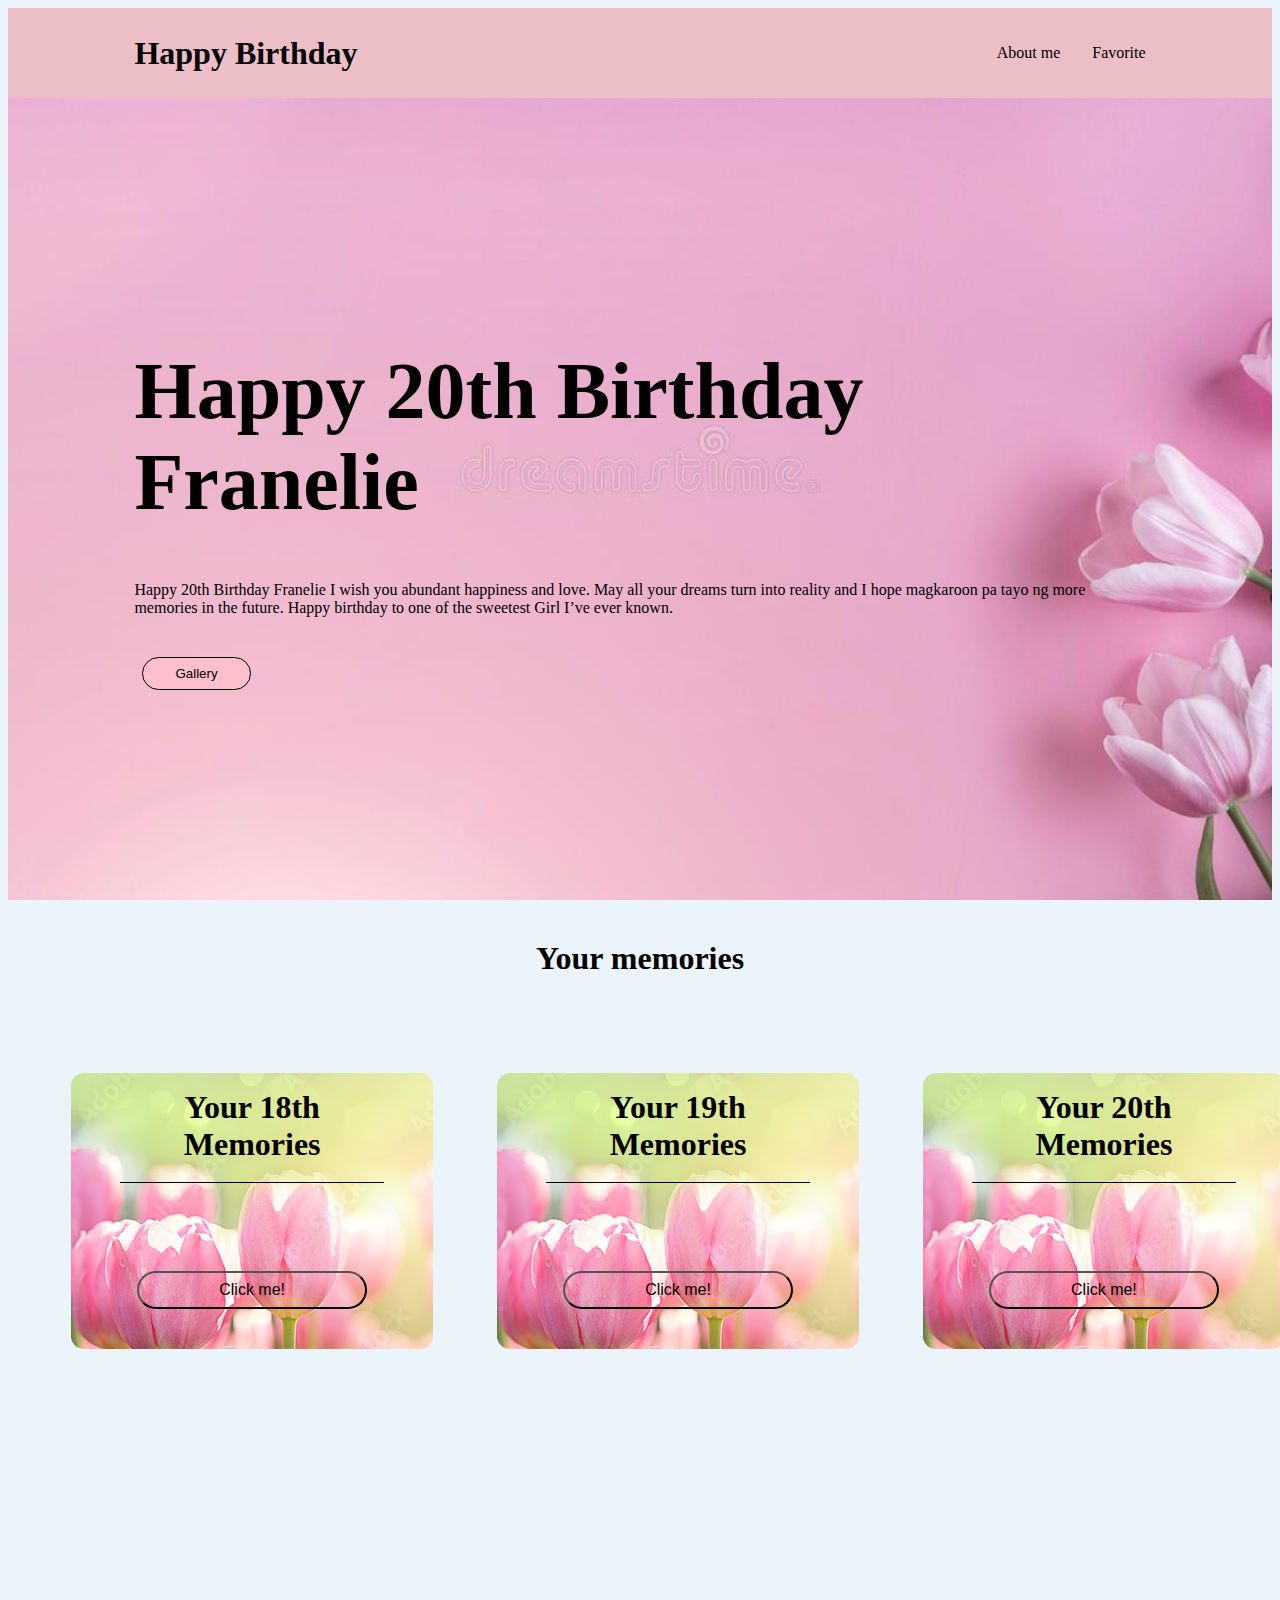
<file: Index.HTML>
<!doctype html>
<html lang="en"> 
 <head> 
  <meta charset="UTF-8"> 
  <meta http-equiv="X-UA-Compatible" content="IE=edge"> 
  <meta name="viewport" content="width=device-width, initial-scale=1.0"> 
  <link rel="stylesheet" href="style.css"> 
  <title>Document</title> <a href="#">
  </a>
  <link rel="stylesheet" href="style.css"> 

  <body>
  <nav> 
   <h1>Happy Birthday</h1> 
   <ul> 
    <li><a href="About me.HTML">About me</a></li> 
    <li><a href="Favorite.HTML">Favorite</a></li> 
   </ul> 
  </nav> 

  <section> 
   <div class="parent_landing"> 
    <div class="content"> 
     <div class="left_side"> 
      <h1 class="title">Happy 20th Birthday Franelie</h1> 
      <p>Happy 20th Birthday Franelie I wish you abundant happiness and love. May all your dreams turn into reality and I hope magkaroon pa tayo ng more memories in the future. Happy birthday to one of the sweetest Girl I’ve ever known.</p> 
      <div class="buttons"> 
        <a href="Gallery.HTML"> 
          <button class="btn1">Gallery</button> 
        </a> 

      </div>

     </div> 
     <div class="right-side"> 
     </div> 

    </div> 
   </div> 

  </section> 

  <section class="section2"> 
   <h1 class="section2_title">Your memories</h1> 
   <div class="section2_content"> 
    <div class="service"> 
     <h1>Your 18th Memories</h1> 
     <p></p>
      <a href="Click me!">
         <button>Click me!</button> 
        </a> 

    </div> 

    <div class="service service_middle"> 
     <h1>Your 19th Memories</h1> 
     <p></p> 
     <a href="Click me!.HTML"> 
      <button>Click me!</button> 
    </a> 
    </div> 

    <div class="service"> 
     <h1>Your 20th Memories</h1> 
     <p></p> 
     <a href="Clickme!.HTML"> 
      <button>Click me!</button> 
    </a> 
    </div>
     
   </div> 

  </section> 
 
</body>
</html>
</file>
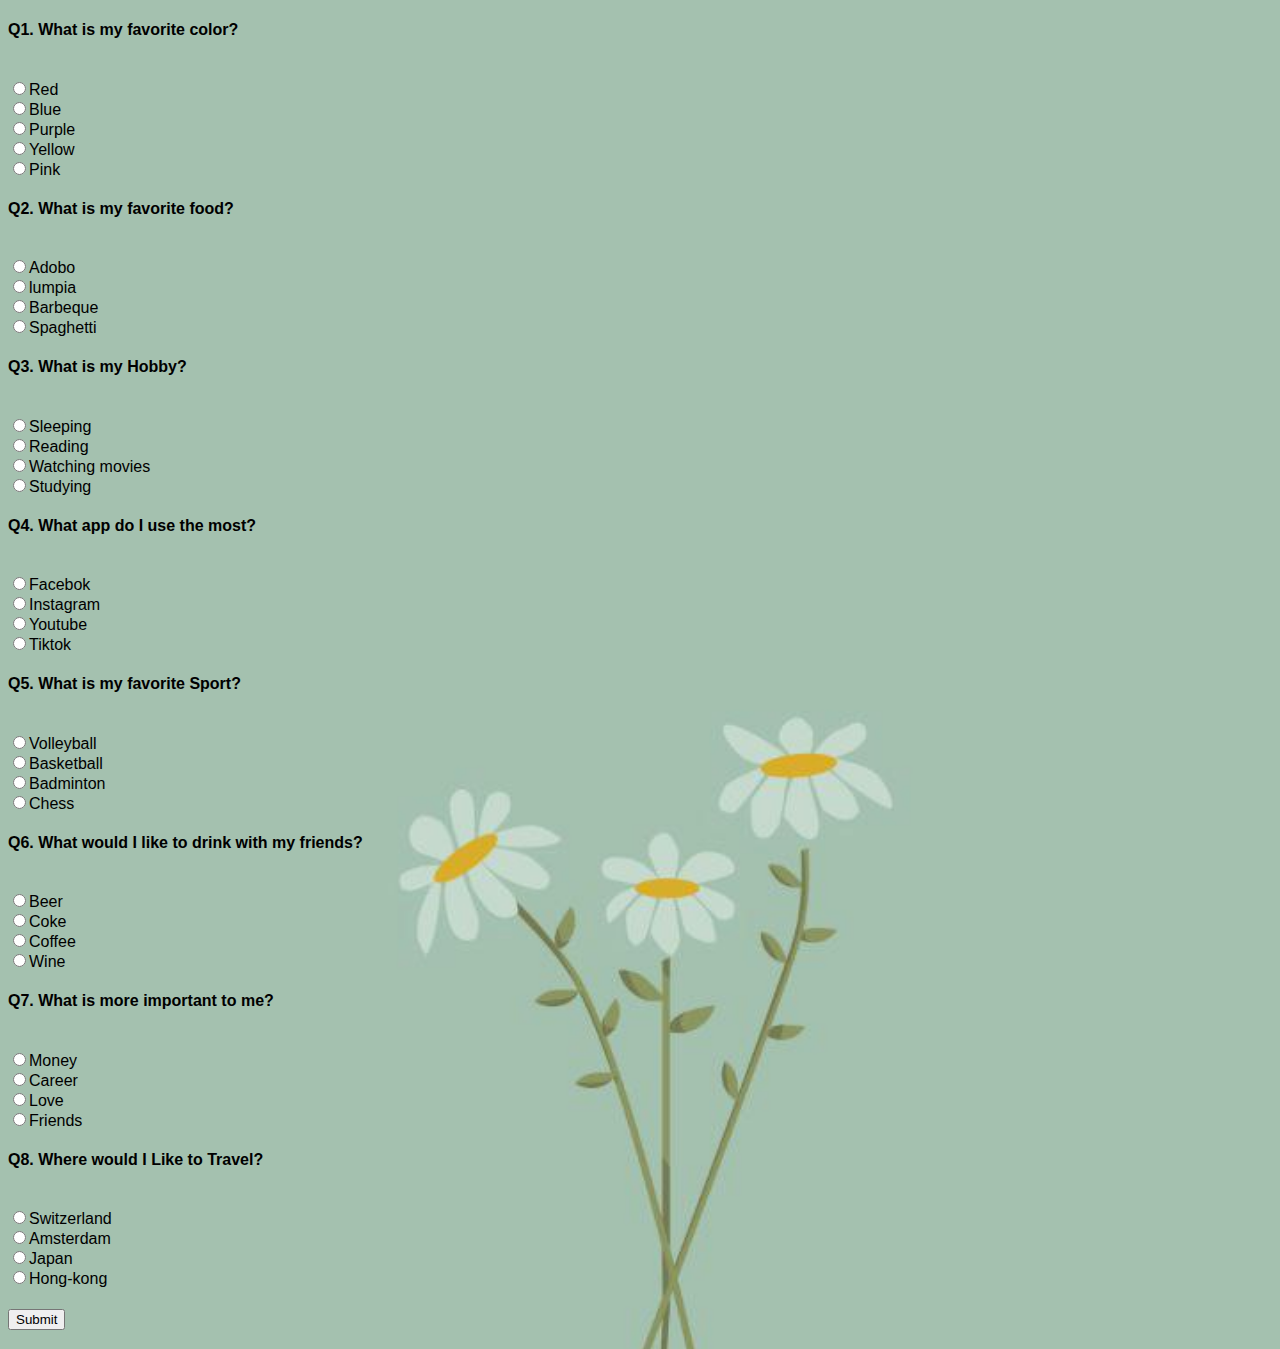
<file: About me.HTML>
<!doctype html>
<html lang="en"> 
 <head> 
  <meta charset="UTF-8"> 
  <meta http-equiv="X-UA-Compatible" content="IE=edge"> 
  <meta name="viewport" content="width=device-width, initial-scale=1.0"> 
  <title>QUIZ GAME</title> 
  <link rel="stylesheet" href="About me.css"> 
 </head> 
 <body> 
  <h4>Q1. What is my favorite color?</h4> 
  <br> 
  <input type="radio" name="qusection1">Red 
  <br> 
  <input type="radio" name="qusection1">Blue 
  <br> 
  <input type="radio" name="qusection1">Purple 
  <br> 
  <input type="radio" name="qusection1">Yellow 
  <br> 
  <input type="radio" name="qusection1" id="Correct1">Pink 
  <br> 
  <h4>Q2. What is my favorite food?</h4> 
  <br> 
  <input type="radio" name="qusection2" id="Correct2">Adobo 
  <br> 
  <input type="radio" name="qusection2">lumpia 
  <br> 
  <input type="radio" name="qusection2">Barbeque 
  <br> 
  <input type="radio" name="qusection2">Spaghetti 
  <br> 
  <h4>Q3. What is my Hobby?</h4> 
  <br> 
  <input type="radio" name="qusection3" id="Correct3">Sleeping 
  <br> 
  <input type="radio" name="qusection3">Reading 
  <br> 
  <input type="radio" name="qusection3">Watching movies 
  <br> 
  <input type="radio" name="qusection3">Studying 
  <br> 
  <h4>Q4. What app do I use the most?</h4> 
  <br> 
  <input type="radio" name="qusection4" id="Correct4">Facebok 
  <br> 
  <input type="radio" name="qusection4">Instagram 
  <br> 
  <input type="radio" name="qusection4">Youtube 
  <br> 
  <input type="radio" name="qusection4">Tiktok 
  <br> 
  <h4>Q5. What is my favorite Sport?</h4> 
  <br> 
  <input type="radio" name="qusection5">Volleyball 
  <br> 
  <input type="radio" name="qusection5" id="Correct5">Basketball 
  <br> 
  <input type="radio" name="qusection5">Badminton 
  <br> 
  <input type="radio" name="qusection5">Chess 
  <br> 
  <h4>Q6. What would I like to drink with my friends?</h4> 
  <br> 
  <input type="radio" name="qusection6" id="Correct6">Beer 
  <br> 
  <input type="radio" name="qusection6">Coke 
  <br> 
  <input type="radio" name="qusection6">Coffee 
  <br> 
  <input type="radio" name="qusection6">Wine 
  <br> 
  <h4>Q7. What is more important to me?</h4> 
  <br> 
  <input type="radio" name="qusection7" id="Correct7">Money 
  <br> 
  <input type="radio" name="qusection7">Career 
  <br> 
  <input type="radio" name="qusection7">Love 
  <br> 
  <input type="radio" name="qusection7">Friends 
  <br> 
  <h4>Q8. Where would I Like to Travel?</h4> 
  <br> 
  <input type="radio" name="qusection8">Switzerland 
  <br> 
  <input type="radio" name="qusection8">Amsterdam 
  <br> 
  <input type="radio" name="qusection8" id="Correct8">Japan 
  <br> 
  <input type="radio" name="qusection8">Hong-kong 
  <br> 
  <h3><input type="Submit" name="Submit" value="Submit" onclick="result()"></h3> 
  <script type="">
    function result() {
        var score = 0;
        for (var i = 1; i <= 8; i++) {
          if (document.getElementById('Correct' + i).checked) {
            score++;
          } 
        }
        
        document.write('Score: ' + score + '<br>');
        
        // Creating button element
        var button = document.createElement('BUTTON');
        
        // Creating text to be displayed on button       
        var text = document.createTextNode('Try Again');
        
        // Appending text to button
        button.appendChild(text);  
        
        // Adding event listener when button was clicked
        button.addEventListener('click', () => {
          // Reloading the page (Not exactly reloading... nvm)
          window.location.href = window.location.href;
        });
        
        // Appending button to document
        document.body.appendChild(button);
    }
</script> 
 </body>
</html>
</file>
<file: style.css>
.{
  box-sizing: border-box;
  padding: 0 ;
  margin: 0 ;
  border: none;
  font-family: "segoe UI" ,'Segoe UI', Tahoma, Geneva, Verdana, sans-serif;
}
  
nav {
  background: rgb(236, 190, 197);
  color: black;
  display: flex;
  justify-content: space-between;
  align-items: center;
  height: 10vh;
  padding: 0 10%;
}

ul {
  display: flex;
  gap: 2rem;
  align-items: center;
}

li {
  list-style: none;
}

a {
text-decoration: none;
color: black;
}
.parent_landing {
  height: 90vh;
  background-image: url(./1.jpg);
  background-repeat: no-repeat;
  background-size: cover;
  background-position: center center;
  background-attachment: fixed;
  display: flex;
}

.parent_landing .content {
 color: black;
 width: 80%;
 margin: 0 auto;
 display: flex;
 align-items: center;
}

.parent_landing .title {
 font-size: 5rem;
}

.parent_landing p{
 font-size: 1rem;
}

.parent_landing.left-side {
 width: 50%;
}

.left_side .buttons {
 display: flex;
 padding: 1rem 0;
}

.left_side .btn1 {
 padding: 0.5rem 2rem;
 margin: 00.5rem;
 cursor: pointer;
 background-color: pink;
 border-radius: 30px;
 border: 1px solid rgb(0, 0, 0);
 color: black;
}

.section2 {
 height: 100vh;
 width: 90%;
 margin: 0 auto;
 padding: 2rem 0;
}

.section2_title {
 text-align: center;
 margin: 0 0 6rem 0;
 font-size: 2rem;
}

.section2_content {
 display: flex;
 gap: 4rem;
}

.section2 .service {
 background-color: rgb(255, 255, 255);
 color: black;
 border-radius: 13px;
 padding: 1rem;
 text-align: center;
 max-width: 30%;
 min-width: 29%;
 cursor: default;
 transition: all 0.5s ease-in-out;
 box-shadow: rgb(0, 0, 0);
 background-image: url(./3.jpg);
}

.section2 .service_middle {
 background-color: rgb(255, 255, 255);
 color: black;
}

.section2 .service:hover {
 transform: scale(1.1);
 color: black;
}

.section2 .service:hover button {
  background-color: transparent;
  outline: 2px solid black;
  font-weight: bold;
  color: black;
}

.section2 .service button:hover {
  background-color: pink;
  color: rgb(0, 0, 0);
  outline: none;
} 

.section2 .service h1 {
  padding-bottom: 1.2rem;
  width: 80%;
  margin: 0 auto;
  border-bottom: 1px solid black;
}

.section2 .service_middle h1 {
  border-bottom: 1px solid black;
}

.section2 .service p {
  padding: 1rem;
}

.section2 .service button {
 padding: 0.5rem 5rem;
 cursor: pointer;
 font-size: 1rem;
 margin: 1.5rem;
 border-radius: 30px;
 background-color: transparent;
 color: rgb(0, 0, 0);
 transition: all 0.3s ease-in-out;
}


*.Click_me {
  margin: 0;
  padding: 0;
  font-family: sans-serif;
}

body {
  background: #ecf4fb;
}

.Click_me {
  width: 80%;
  box-shadow: 20px;
  margin: 100px auto 50px;
  display: grid;
  grid-template-columns: repeat(auto-fit, minmax(250px, 1fr));
  grid-gap: 30px;
}

.Click_me img {
  width: 100%;
  cursor: pointer;
  box-shadow: 30px;
  transition: 0.4s;
}

.Click_me img:hover{
  transform: scale(0.8) rotate(-15deg);
  border-radius: 20px;
  box-shadow: 0 32px 75px rgba(68,77,136, 0.2);
}

.full-img {
  width: 100%;
  height: 100vh;
  background: rgba(0,0,0,0.9);
  position: fixed;
  top: 0;
  left: 0;
  display: none;
  align-items: center;
  justify-content: center;
  z-index: 100;
}

.full-img img {
  width: 80%;
  max-width: 500px;
}

.full-img span{
  position: absolute;
  top: 5%;
  right: 5%;
  font-size: 30px;
  color: white;
  cursor: pointer;
}
</file>
<file: About me.css>
body{
    font-family: sans-serif;
    background-image: url(./bg1.jpg);
    background-repeat: no-repeat;
    background-size: cover;
}
</file>
